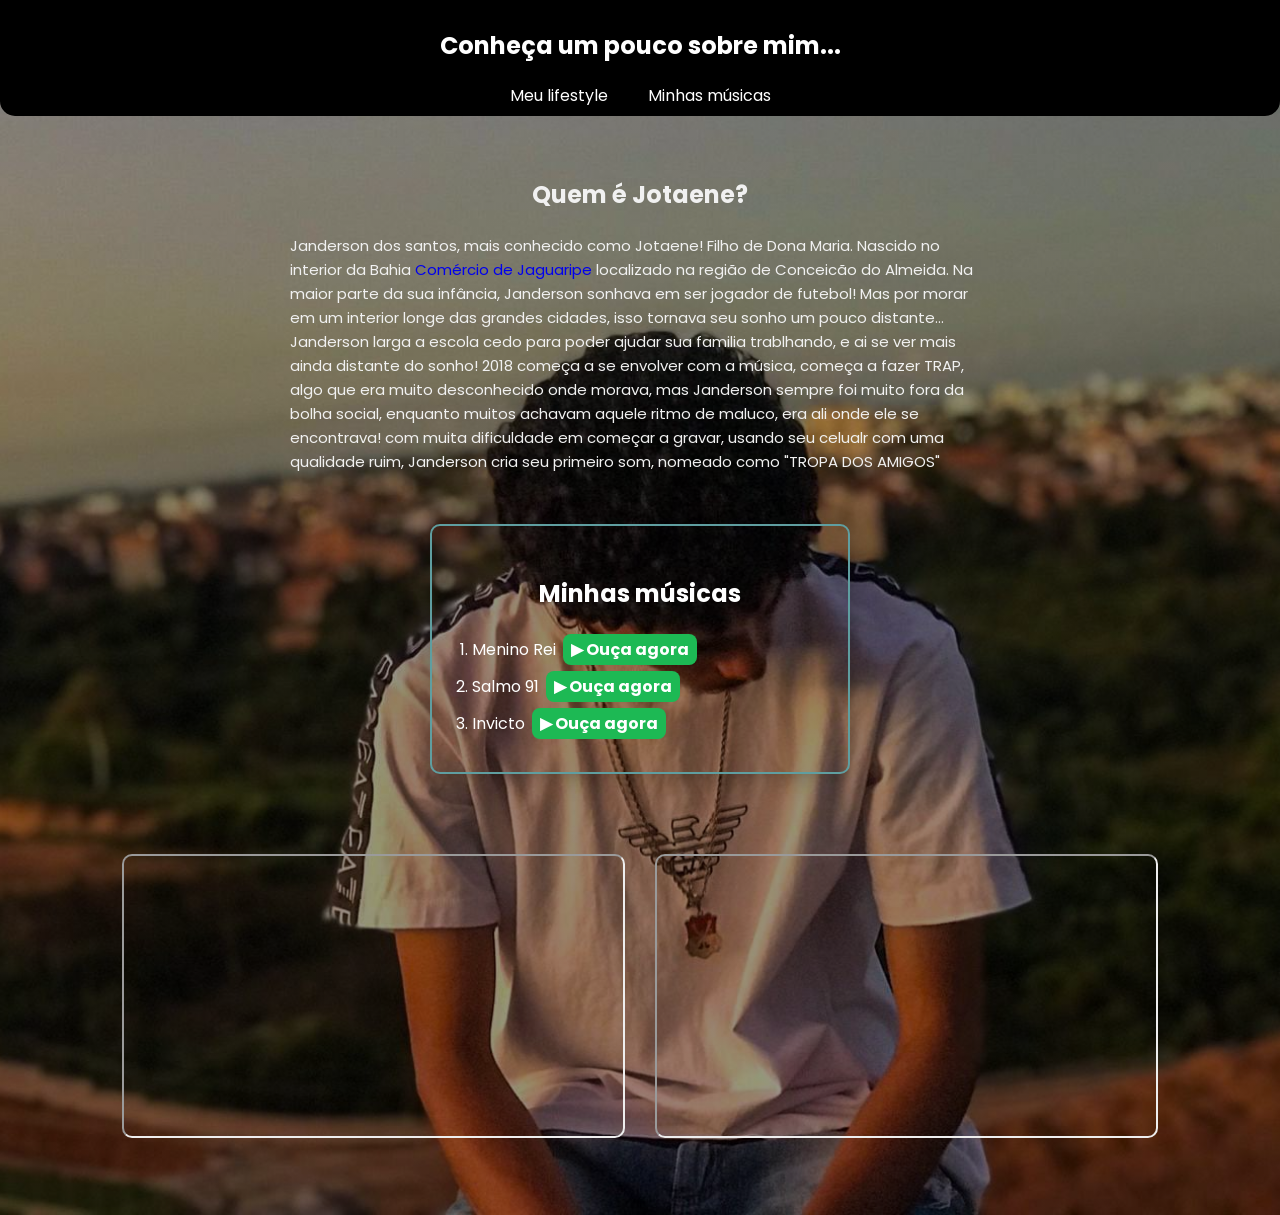
<file: index.html>
<!DOCTYPE html>
<html lang="pt-br">
<head>
    <meta charset="UTF-8">
    <meta name="viewport" content="width=device-width, initial-scale=1.0">
    <title>Minhas músicas</title>
    <link rel="stylesheet" href="css.css">
</head>

<body>

<header>
  <h2>Conheça um pouco sobre mim...</h2>

  <ul class="menu">
    <li>Meu lifestyle</li>
    <li>Minhas músicas</li>
  </ul>
</header>


<div class="topo-conteudo">
 

  <section>
  <h1>Quem é Jotaene?</h1>
  <p>
    Janderson dos santos, mais conhecido como Jotaene! Filho de Dona Maria.
      Nascido no interior da Bahia <a href="https://maps.app.goo.gl/zETv63WqwYPHuEKY8" target="_blank">Comércio de Jaguaripe </a>  localizado na região de Conceicão do Almeida. Na maior parte da sua infância, Janderson sonhava em ser jogador de futebol! 
      Mas por morar em um interior longe das grandes cidades, isso tornava seu sonho um pouco distante... Janderson larga a escola cedo para poder ajudar sua familia trablhando, e ai se ver mais ainda distante do sonho! 2018 começa a se envolver com a música, começa a fazer TRAP, algo que era muito desconhecido onde morava, mas Janderson sempre foi muito fora da bolha social, enquanto muitos achavam aquele ritmo de maluco, era ali onde ele se encontrava! com muita dificuldade em começar a gravar, usando seu celualr com uma qualidade ruim, Janderson cria seu primeiro som, nomeado como "TROPA DOS AMIGOS"
  </p>
</section>

<!-- CAIXA -->
 <div class="caixa">

    <h2>Minhas músicas</h2>

    <ol>
      <li>
        Menino Rei
        <a href="https://open.spotify.com/intl-pt/track/624HpDMFFGVR8QWiog8OeA"
           target="_blank"
           class="btn-musica">
           ▶ Ouça agora
        </a>
      </li>

      <li>
        Salmo 91
        <a href="https://open.spotify.com/intl-pt/album/73QrCU1Q6I7BMOLR7A5Tlg"
           target="_blank"
           class="btn-musica">
           ▶ Ouça agora
        </a>
      </li>

      <li>
        Invicto
        <a href="https://open.spotify.com/intl-pt/album/0M5U60QmfaVFeKAJIC9KWY"
           target="_blank"
           class="btn-musica">
           ▶ Ouça agora
        </a>
      </li>
    </ol>

  </div>

<div class="videos-lado">

  <div class="video">
    <iframe
      src="https://www.youtube.com/embed/eAx8MG618TA"
      title="video1"
      allowfullscreen>
    </iframe>
    </div>


    <div class="video">
  <iframe
      src="https://www.youtube.com/embed/NKSWCpsxweQ?si=J5CTCtYfImJthkfV"
      title="video2"
      allowfullscreen>
    </iframe>
    </div>

</div>

</body>
</html>
</file>
<file: css.css>
@import url('https://fonts.googleapis.com/css2?family=Poppins:wght@300;400;600&display=swap');

* {
    margin: 0;
    padding: 0;
    box-sizing: border-box;
    font-family: "Poppins", Arial, sans-serif;
}

body {
    min-height: 100vh;
    display: flex;
    flex-direction: column;

    background:
        linear-gradient(rgba(0,0,0,0.4), rgba(0,0,0,0.4)),
        url("jota.jpeg") center/cover no-repeat;
}

/* HEADER */
header {
    text-align: center;
    padding: 8px 0;
    background: black;
    color: white;
    border-radius: 0 0 15px 15px;
}

/* MENU */
.menu {
    display: flex;
    justify-content: center;
    gap: 40px;
    list-style: none;
    margin-top: 10px;
}

/* LINKS */
a {
    text-decoration: none;
}

/* BOTÃO MÚSICA */
.btn-musica {
    background: #1DB954;
    color: white;
    padding: 3px 8px;
    border-radius: 8px;
    font-weight: bold;
    display: inline-block;
    transition: transform 0.2s, opacity 0.2s;
    margin: 3px;
}

.btn-musica:hover {
    transform: scale(1.05);
    opacity: 0.9;
}

/* LAYOUT LADO A LADO */
.topo-conteudo {
    display: flex;
    justify-content: center;
    align-items: flex-start;
    gap: 50px;
    flex-wrap: wrap;
    margin: 40px auto;
    width: 90%;
}

/* TEXTO */
section {
    max-width: 700px;
    color: #f1f1f1;
    line-height: 1.6;
}

/* CAIXA */
.caixa {
    padding: 30px 40px;
    border: 2px solid cadetblue;
    border-radius: 10px;
    box-shadow: 0 0 26px rgba(0,0,0,0.3);
    width: 100%;
    max-width: 420px;
    color: white;
}


/* TIPOGRAFIA */
h1, h2 {
    text-align: center;
    margin: 20px 0;
}

p {
    font-size: 15px;
}

.videos-lado {
    display: flex;
    justify-content: center;
    gap: 30px;
    flex-wrap: wrap;
    width: 90%;
    margin: 30px auto;
}

.video {
    flex: 1 1 400px;
    max-width: 520px;
    aspect-ratio: 16/9;
}

.video iframe {
    width: 100%;
    height: 100%;
    border-radius: 10px;
}
</file>
